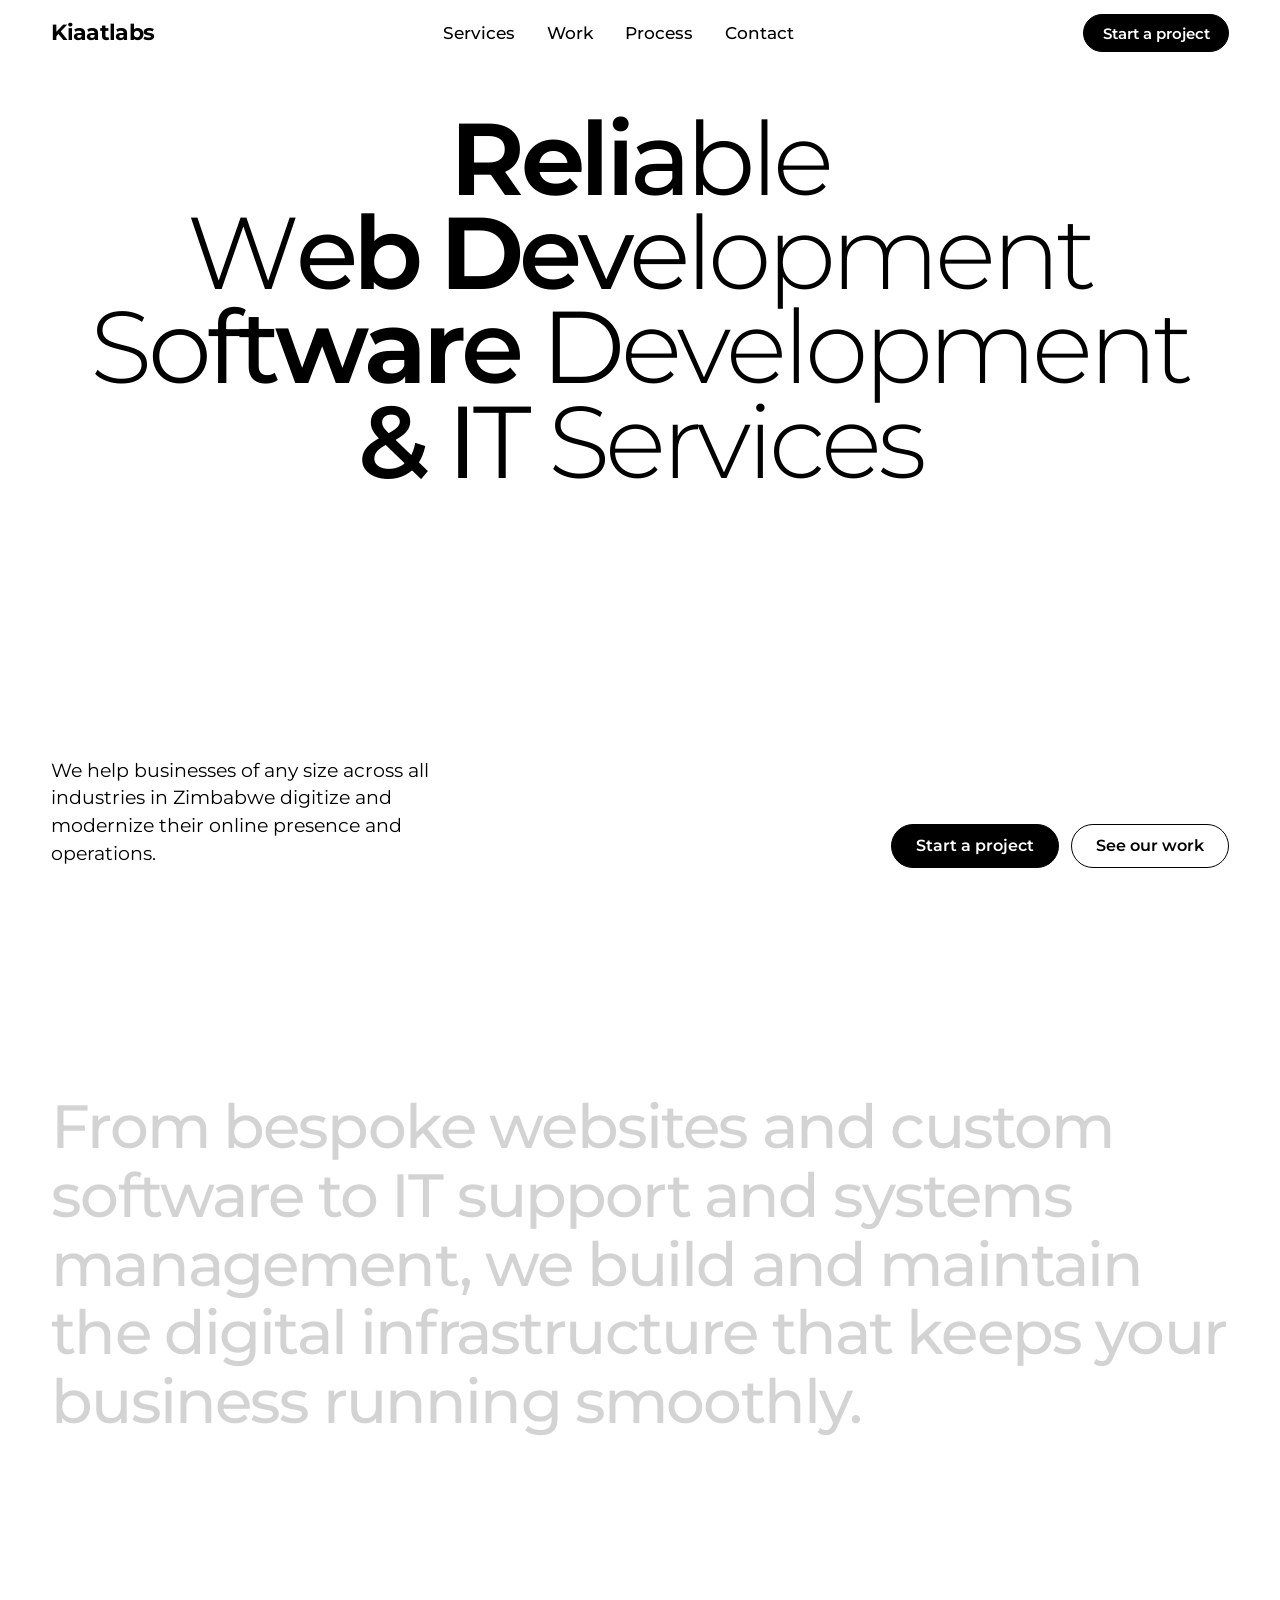
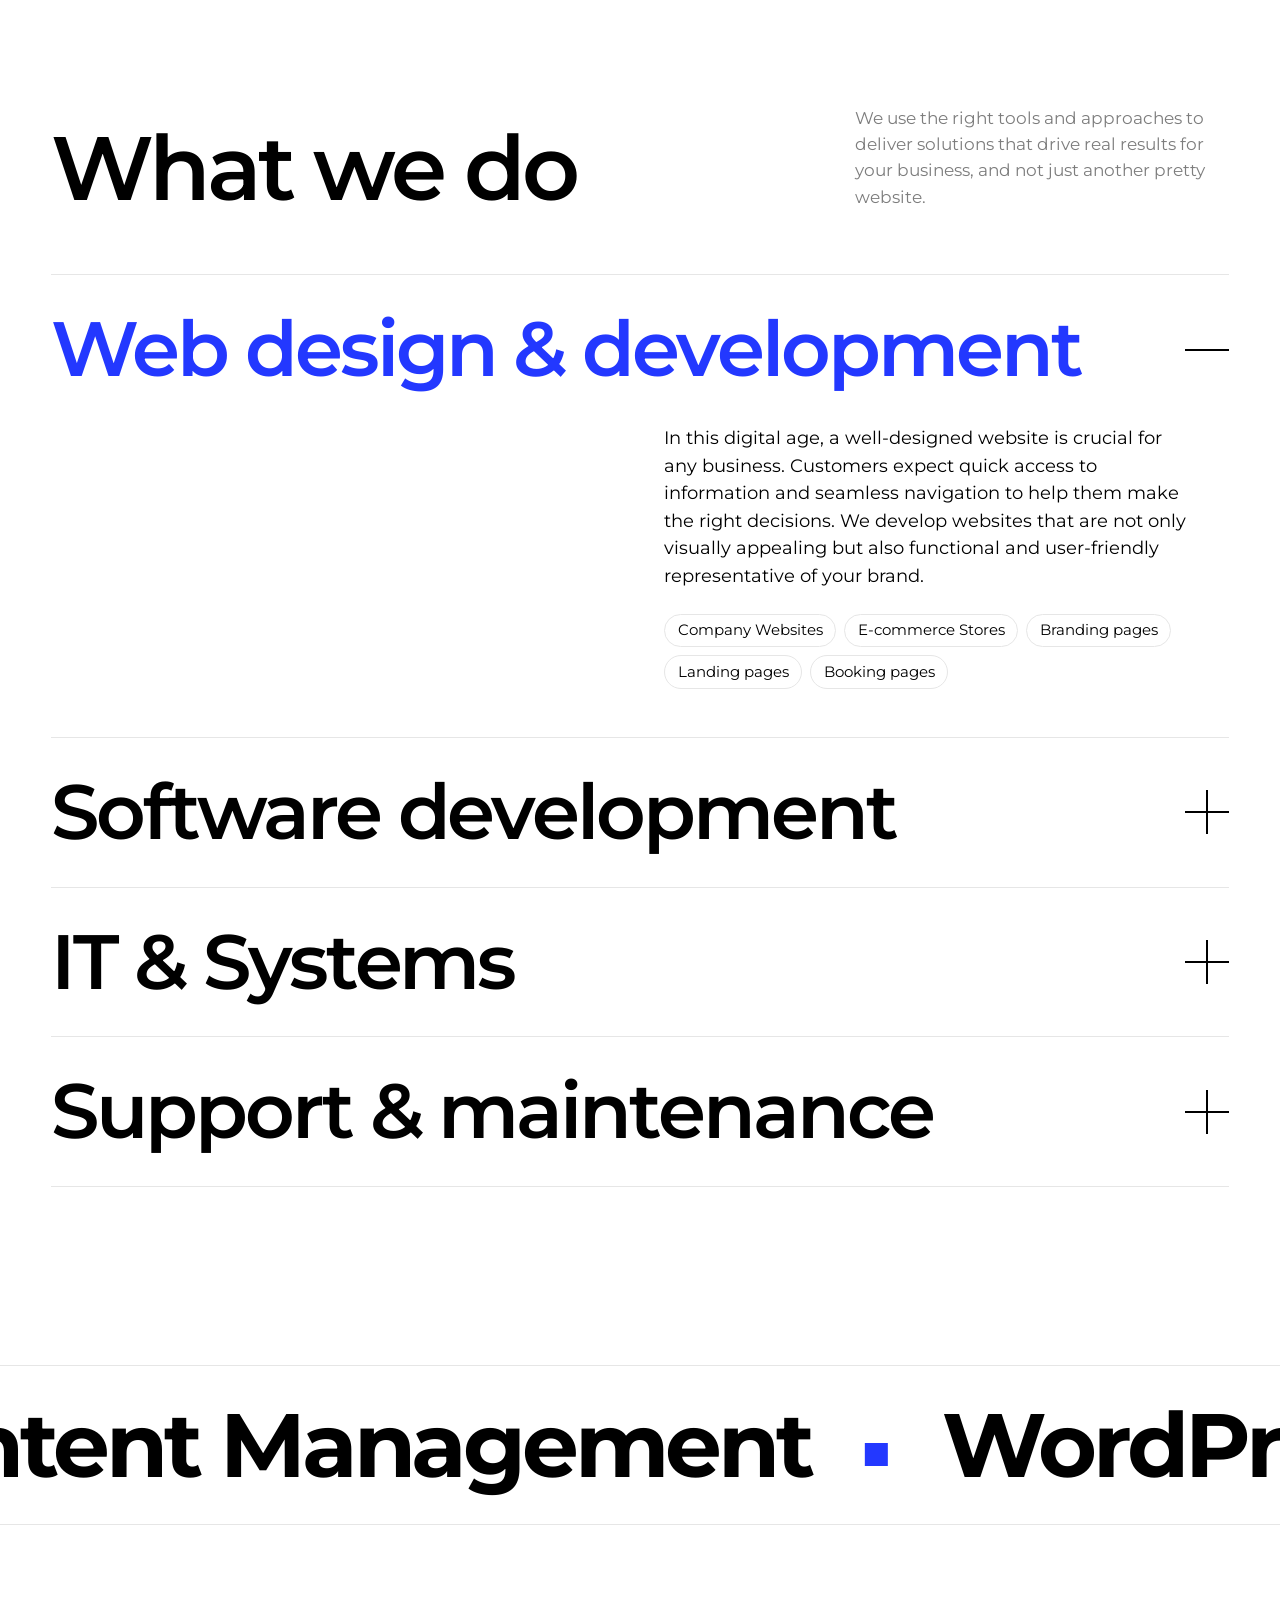
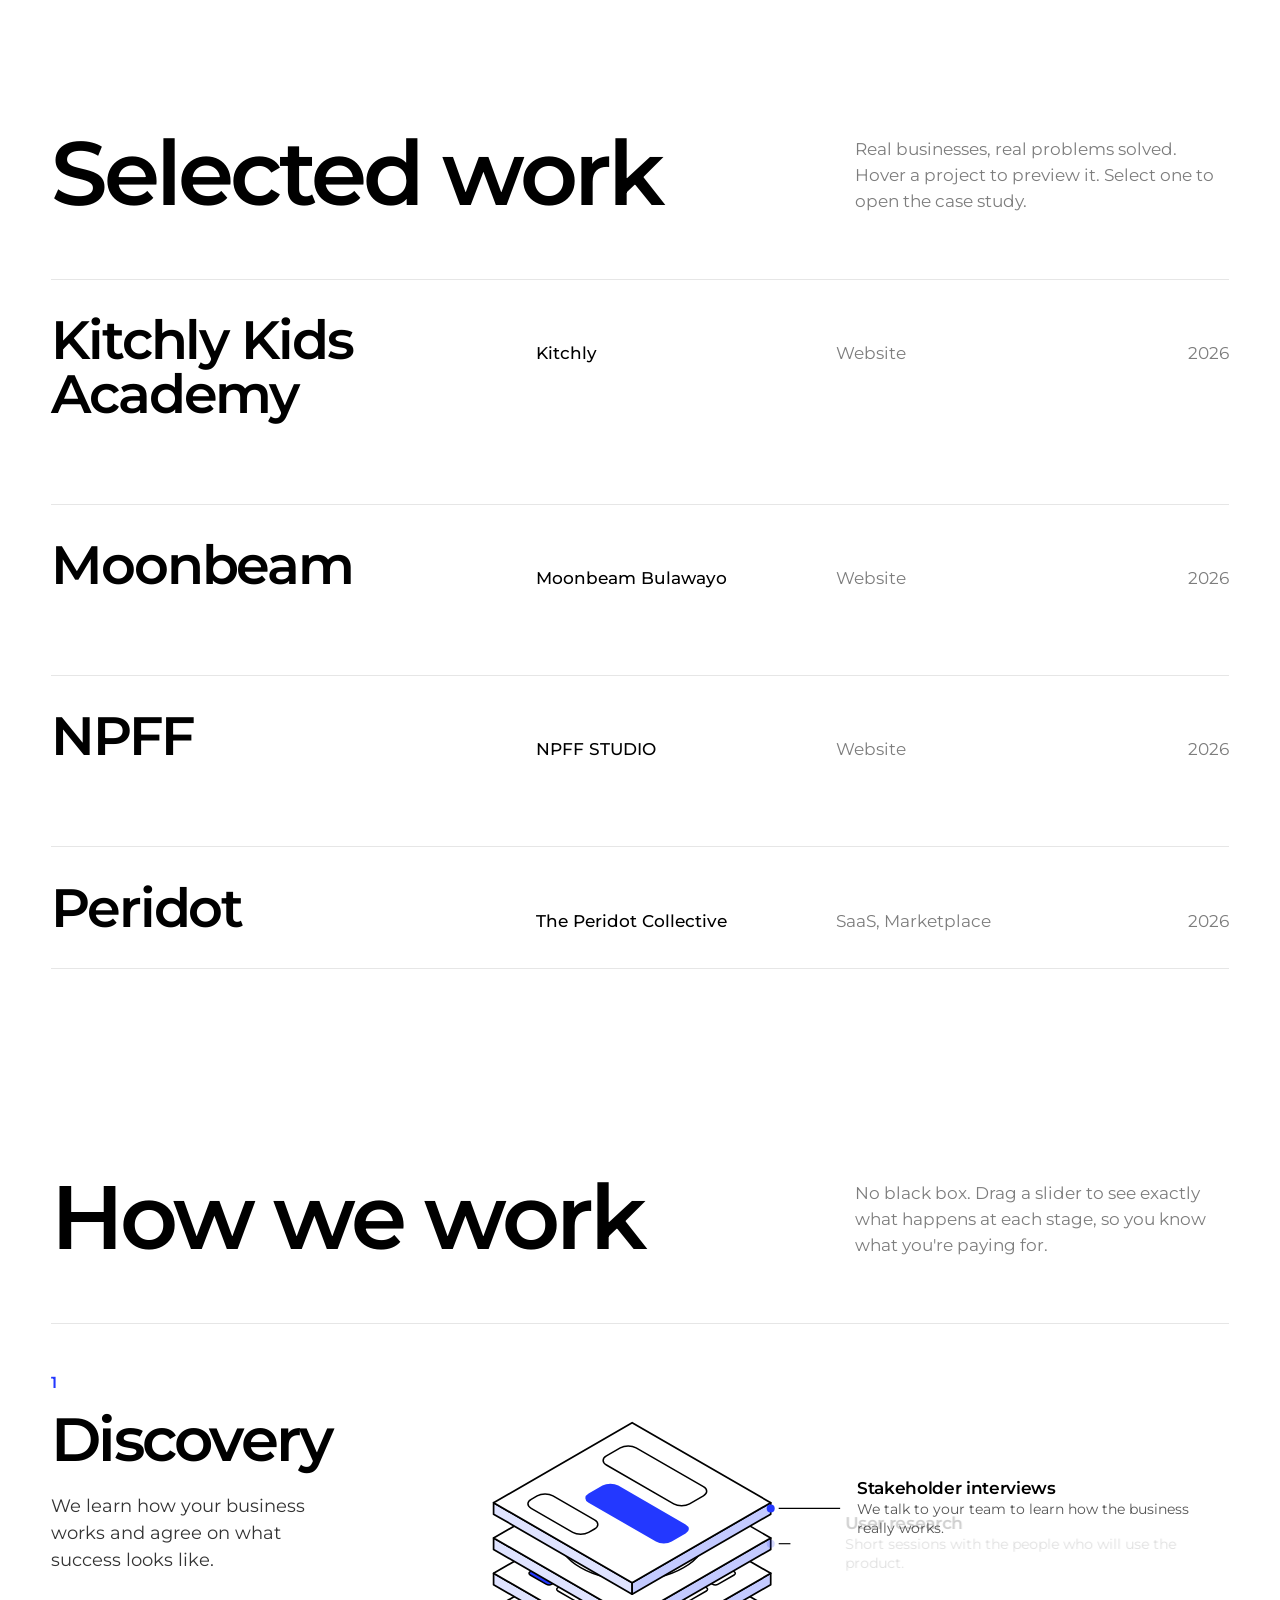
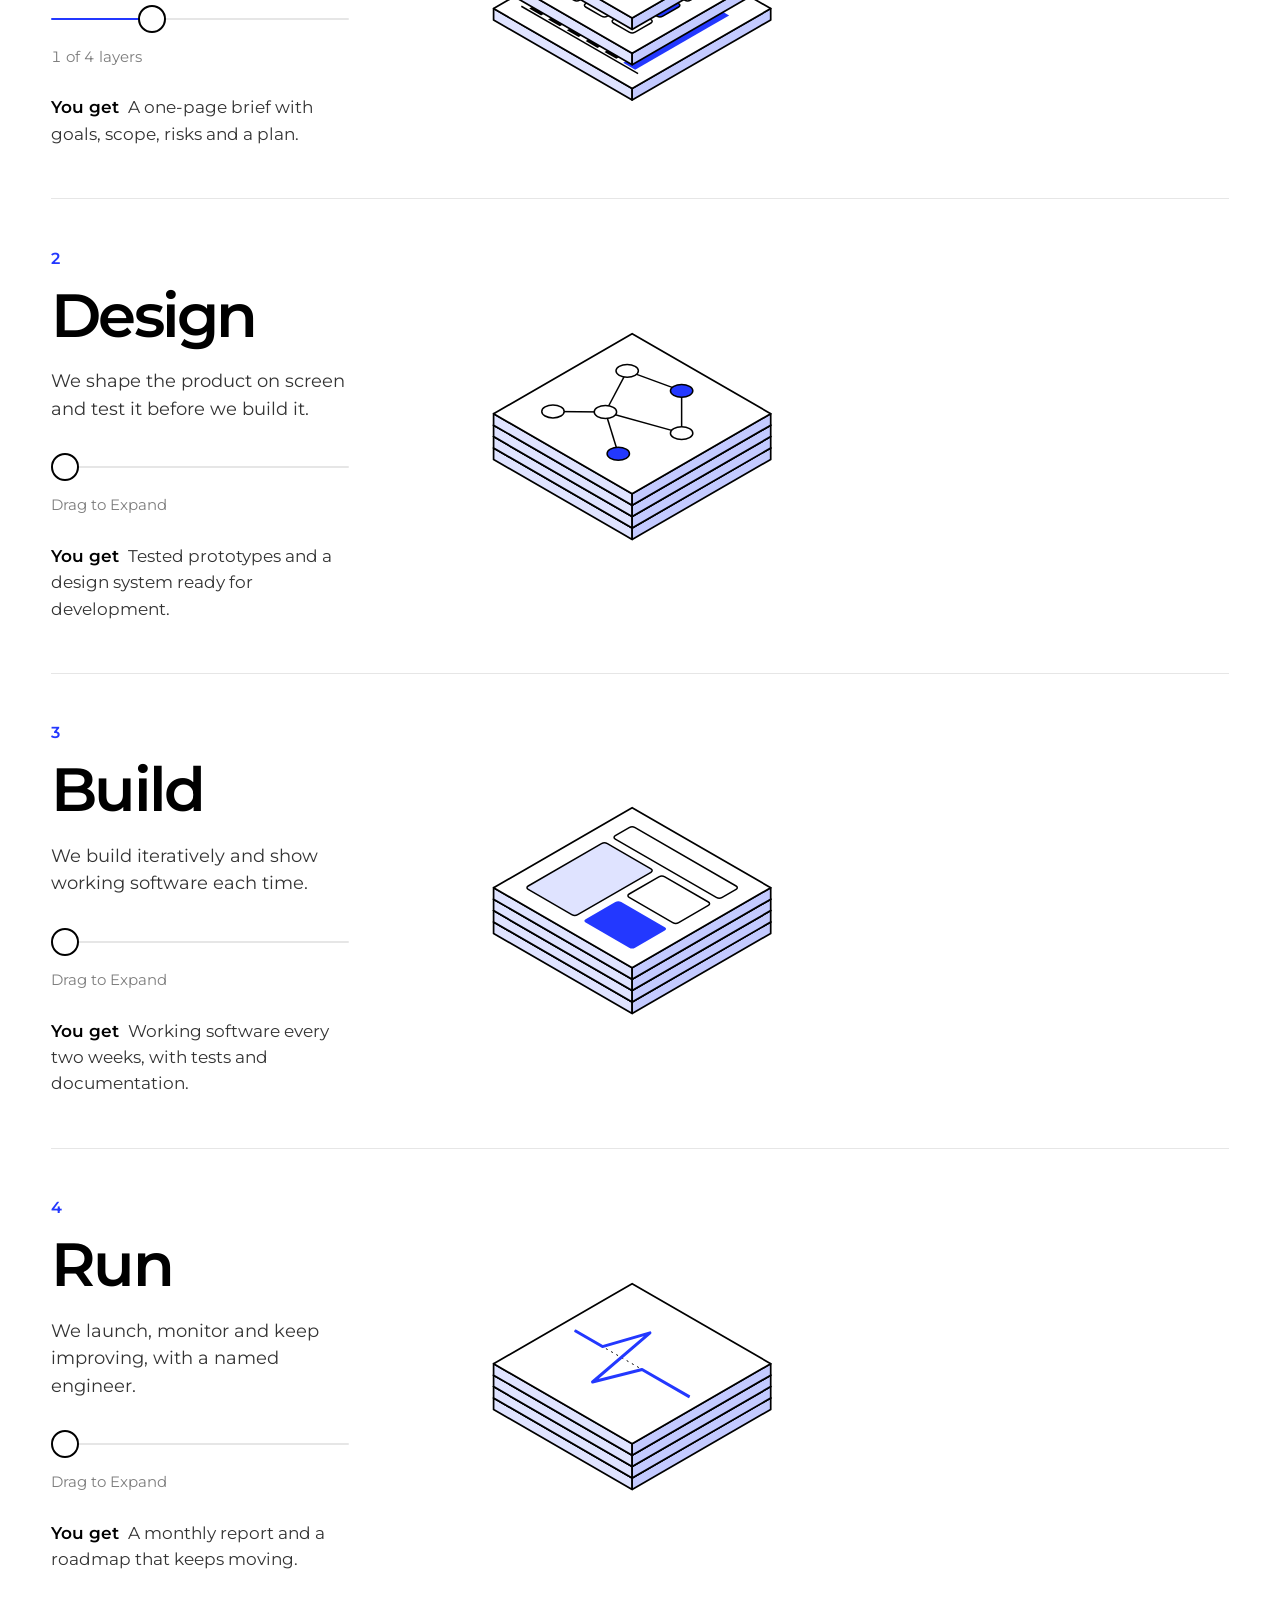
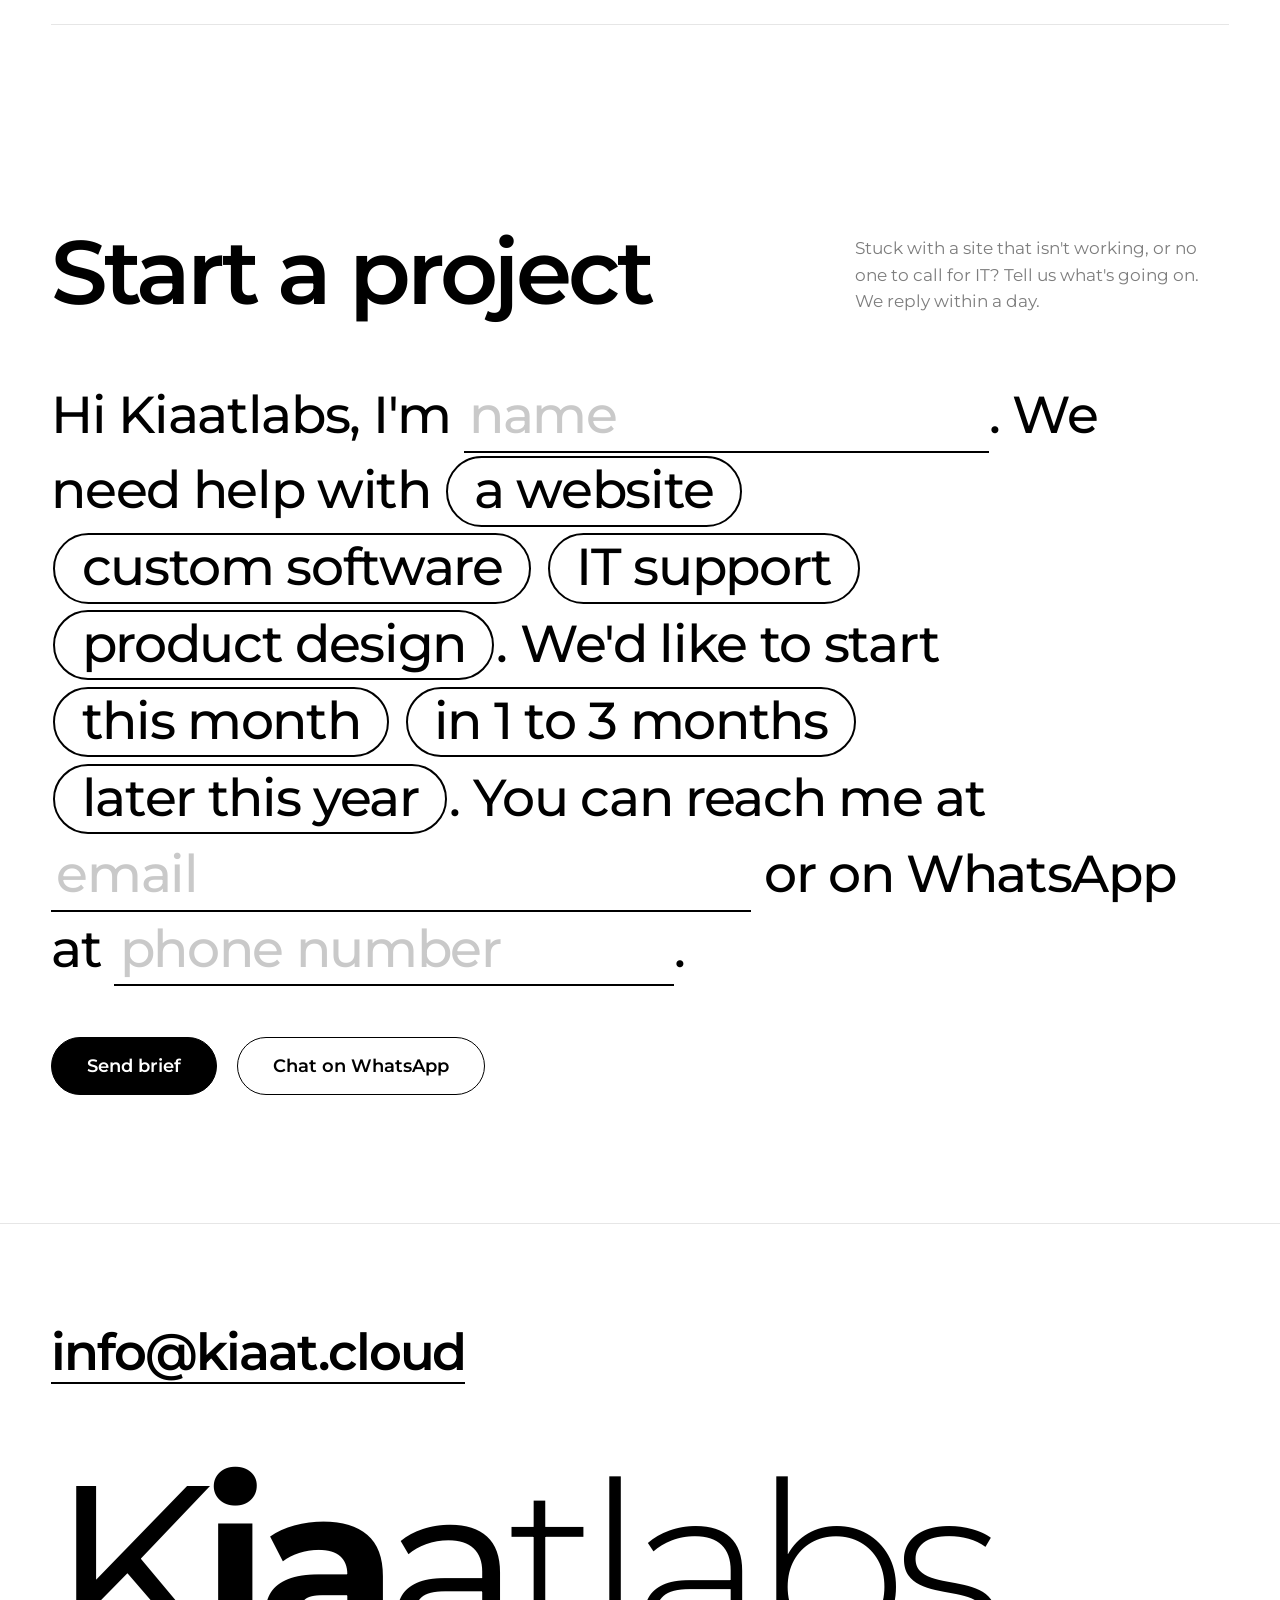
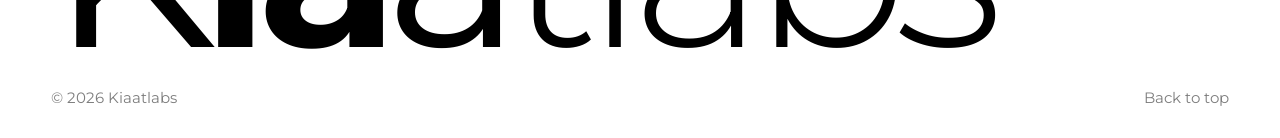
<file: index.html>
<!doctype html>
<html lang="en">
<head>
<meta charset="utf-8">
<meta name="viewport" content="width=device-width, initial-scale=1, viewport-fit=cover">
<title>Kiaatlabs – Web, software and IT development</title>
<meta name="description" content="Website not bringing in enquiries? No one to call when your systems or internet go down? Kiaatlabs builds and maintains the websites, software and IT behind small businesses, so that stops being your problem.">
<link rel="preconnect" href="https://fonts.googleapis.com">
<link rel="preconnect" href="https://fonts.gstatic.com" crossorigin>
<link href="https://fonts.googleapis.com/css2?family=Montserrat:ital,wght@0,100..900;1,100..900&display=swap" rel="stylesheet">
<link rel="stylesheet" href="styles.css">

<meta name="keywords" content="IT support for small business, IT company near me,IT companies in Zimbabwe, IT companies in Bulawayo, outsourced IT department, website not getting customers, who to call when my internet goes down, small business website and SEO help, network and computer setup for office, IT help for small business owners, business automation services web developers in Zimbabwe, web developers in bulawayo, starlink installation, booking system, booking system setup">

<meta name="author" content="Kiaat Labs">
<meta name="robots" content="index, follow, max-image-preview:large, max-snippet:-1, max-video-preview:-1">
<link rel="canonical" href="https://kiaat.cloud">

<meta property="og:type" content="website">
<meta property="og:url" content="https://kiaat.cloud/">
<meta property="og:title" content="Affordable, Scalable IT Solutions for Small Business">
<meta property="og:description" content="From getting found online to managing your network and systems, Kiaat Labs is the one IT partner that keeps everything running so you don't have to think about it.">
<meta property="og:image" content="https://kiaat.cloud/images/og-social-share-image.jpg">
<meta property="og:image:width" content="1200">
<meta property="og:image:height" content="630">
<meta property="og:site_name" content="Kiaat Labs">

<meta name="twitter:card" content="summary_large_image">
<meta name="twitter:title" content="Affordable, Scalable IT Solutions for Small Business">
<meta name="twitter:description" content="Digital growth, business systems, managed IT, networking and hosting — one accountable IT partner for small business.">
<meta name="twitter:image" content="https://kiaat.cloud/images/og-social-share-image.jpg">

  <link rel="icon" type="image/x-icon" href="/favicon.ico">
<link rel="apple-touch-icon" sizes="180x180" href="/images/apple-touch-icon.png">
<link rel="icon" type="image/png" sizes="32x32" href="/images/favicon-32x32.png">
<link rel="icon" type="image/png" sizes="16x16" href="/images/favicon-16x16.png">
</head>
<body>

<header class="nav" id="nav">
  <a class="logo" href="#top" aria-label="Kiaatlabs, back to top">
    <span>Kiaatlabs</span>
  </a>
  <nav class="nav-links" aria-label="Main">
    <a href="#services">Services</a>
    <a href="#work">Work</a>
    <a href="#process">Process</a>
    <a href="#contact">Contact</a>
  </nav>
  <div class="nav-right">
    <a class="btn sm magnetic" href="#contact">Start a project</a>
    <button class="menu-btn" id="menuBtn" aria-expanded="false" aria-controls="menu">Menu</button>
  </div>
</header>

<div class="menu" id="menu" aria-label="Menu">
  <nav aria-label="Mobile">
    <a class="big" href="#services">Services</a>
    <a class="big" href="#work">Work</a>
    <a class="big" href="#process">Process</a>
    <a class="big" href="#contact">Start a project</a>
  </nav>
  <small>info@kiaat.cloud</small>
</div>

<main id="top">

  <section class="hero">
    <h1 aria-label="Your website and IT, minus the headaches.">
      <span class="line" data-split aria-hidden="true">Reliable</span>
      <span class="line" data-split aria-hidden="true">Web Development</span>
      <span class="line" data-split aria-hidden="true">Software Development</span>
      <span class="line" data-split aria-hidden="true">& IT Services</span>
    </h1>

    <div class="hero-foot">
      <p>We help businesses of any size across all industries in Zimbabwe digitize and modernize their online presence and operations.
        
      </p>
      <div class="hero-cta">
        <a class="btn magnetic" href="#contact">Start a project</a>
        <a class="btn ghost magnetic" href="#work">See our work</a>
      </div>
    </div>
  </section>

  <section class="statement" aria-label="About">
    <p>From bespoke websites and custom software to IT support and systems management, we build and maintain the digital infrastructure that keeps your business running smoothly.</p>
  </section>

  <section class="section" id="services" style="padding-top:0">
    <div class="sec-head">
      <h2>What we do</h2>
      <p>We use the right tools and approaches to deliver solutions that drive real results for your business, and not just another pretty website.</p>
    </div>
    <div class="svc-list">
      <div class="svc open">
        <button class="svc-btn" aria-expanded="true" aria-controls="p1" id="b1"><span class="t">Web design &amp; development</span><span class="pm" aria-hidden="true"></span></button>
        <div class="panel" id="p1" role="region" aria-labelledby="b1"><div><div class="panel-in">
          <p>In this digital age, a well-designed website is crucial for any business. Customers expect quick access to information and seamless navigation to help them make the right decisions. We develop websites that are not only visually appealing but also functional and user-friendly representative of your brand.</p>
          <ul class="tags">
            <li>Company Websites</li>
            <li>E-commerce Stores</li>
            <li>Branding pages</li>
            <li>Landing pages</li>
            <li>Booking pages</li>

          </ul>
        </div>
      </div>
    </div>
      </div>

      <div class="svc">
        <button class="svc-btn" aria-expanded="false" aria-controls="p2" id="b2"><span class="t">Software development</span><span class="pm" aria-hidden="true"></span></button>
        <div class="panel" id="p2" role="region" aria-labelledby="b2"><div><div class="panel-in">
          <p>We engineer custom software solutions that are tailored to your specific needs and challenges. From in house systems, to customer portals and everything in between.</p>
          <ul class="tags">
            <li>Customer Web Apps</li>
             <li>Internal Business Tools</li>
            <li>Dashboard</li>
            <li>Customer Portals</li>
            <li>Booking Sytems</li>
            <li>Payment Gateway Integrations</li>
             <li>ERPS</li>
          </ul>
        </div>
      </div>
    </div>
      </div>


      <div class="svc">
        <button class="svc-btn" aria-expanded="false" aria-controls="p3" id="b3"><span class="t">IT & Systems</span><span class="pm" aria-hidden="true"></span></button>
        <div class="panel" id="p3" role="region" aria-labelledby="b3"><div><div class="panel-in">
          <p>No in-house IT person? We've got you covered. We troubleshoot, diagnose and fix all your technical issues, ensuring your systems are running smoothly.</p>
          <ul class="tags">
  <li>Cloud Setup</li>
  <li>Business Email</li>
  <li>Data Backups</li>
  <li>System Migrations</li>
  <li>IT Support</li>
</ul>
        </div></div></div>
      </div>

      <!-- <div class="svc">
        <button class="svc-btn" aria-expanded="false" aria-controls="p4" id="b4"><span class="t">Product &amp; UX design</span><span class="pm" aria-hidden="true"></span></button>
        <div class="panel" id="p4" role="region" aria-labelledby="b4"><div><div class="panel-in">
          <p>Research, prototyping and design systems, so that what we build is clear to the people who use it.</p>
          <ul class="tags"><li>User research</li><li>Prototyping</li><li>Design systems</li><li>Accessibility audits</li></ul>
        </div></div></div>
      </div> -->

      <div class="svc">
        <button class="svc-btn" aria-expanded="false" aria-controls="p5" id="b5"><span class="t">Support &amp; maintenance</span><span class="pm" aria-hidden="true"></span></button>
        <div class="panel" id="p5" role="region" aria-labelledby="b5"><div><div class="panel-in">
          <p>Most companies fix and forget, we don't. We provide ongoing support and maintenance to ensure your systems are always running at their best.</p>
          <ul class="tags">
  <li>Website Care</li>
  <li>Software Updates</li>
  <li>Security Monitoring</li>
  <li>Backups & Recovery</li>
  <li>Bug Fixes</li>
  <li>Ongoing Support</li>
</ul>
        </div></div></div>
      </div>

    </div>
  </section>

  <section class="marquee" aria-label="Technologies we work with">
    <div class="track">
      <div class="group">
        <span>Content Management</span>
        <span>WordPress</span>
        <span>E-Commerce</span>
        <span>ERPs</span>
        <span>Management Systems</span>

      </div>
    </div>
  </section>

  <section class="section" id="work">
    <div class="sec-head">
      <h2>Selected work</h2>
      <p>Real businesses, real problems solved. <span class="only-fine">Hover a project to preview it. </span>Select one to open the case study.</p>
    </div>
    <ul class="work-list" id="workList">

      <li>
        <a class="row" href="#work" aria-haspopup="dialog" data-need="creative website">
        <span class="r-title">Kitchly Kids Academy</span>
        <span class="r-client">Kitchly</span>
        <span class="r-type">Website</span>
        <span class="r-year">2026</span>
        <span class="thumb"></span>
        <span class="cta">Click here to view project</span>
      </a>
    </li>

      <li>
        <a class="row" href="#work" aria-haspopup="dialog" data-need="creative website">
        <span class="r-title">Moonbeam</span>
        <span class="r-client">Moonbeam Bulawayo</span>
        <span class="r-type">Website</span>
        <span class="r-year">2026</span>
        <span class="thumb"></span>
        <span class="cta">Click here to view project</span>
      </a>
    </li>


      <li>
        <a class="row" href="#work" aria-haspopup="dialog" data-need="creative website">
        <span class="r-title">NPFF</span>
        <span class="r-client">NPFF STUDIO</span>
        <span class="r-type">Website</span>
        <span class="r-year">2026</span>
        <span class="thumb"></span>
        <span class="cta">Click here to view project</span>
      </a>
    </li>

      <li>
        <a class="row" href="#work" aria-haspopup="dialog" data-need="IT support">
        <span class="r-title">Peridot</span>
        <span class="r-client">The Peridot Collective</span>
        <span class="r-type">SaaS, Marketplace</span>
        <span class="r-year">2026</span>
        <span class="thumb"></span>
        <span class="cta">Click here to view project</span>
      </a>
    </li>


    </ul>
  </section>

  <section class="section" id="process" style="padding-top:0">
    <div class="sec-head">
      <h2>How we work</h2>
      <p>No black box. Drag a slider to see exactly what happens at each stage, so you know what you're paying for.</p>
    </div>
    <div id="decomps"></div>
  </section>

  <section class="section" id="contact" style="padding-top:0">
    <div class="sec-head">
      <h2>Start a project</h2>
      <p>Stuck with a site that isn't working, or no one to call for IT? Tell us what's going on. We reply within a day.</p>
    </div>
    <form class="sentence" id="brief" novalidate>
      Hi Kiaatlabs, I'm <input class="fill" id="name" type="text" placeholder="name" autocomplete="name" aria-label="Your name">.
      We need help with
      <button type="button" class="chip" data-need="a website" aria-pressed="false">a website</button>
      <button type="button" class="chip" data-need="custom software" aria-pressed="false">custom software</button>
      <button type="button" class="chip" data-need="IT support" aria-pressed="false">IT support</button>
      <button type="button" class="chip" data-need="product design" aria-pressed="false">product design</button>.
      We'd like to start
      <button type="button" class="chip" data-when="this month" aria-pressed="false">this month</button>
      <button type="button" class="chip" data-when="in 1 to 3 months" aria-pressed="false">in 1 to 3 months</button>
      <button type="button" class="chip" data-when="later this year" aria-pressed="false">later this year</button>.
      You can reach me at <input class="fill email" id="email" type="email" placeholder="email" autocomplete="email" aria-label="Your email">
      or on WhatsApp at <input class="fill phone" id="phone" type="tel" placeholder="phone number" autocomplete="tel" aria-label="Your WhatsApp or phone number">.
      <div class="send">
        <button class="btn magnetic" type="submit">Send brief</button>
        <a class="btn ghost magnetic" href="https://wa.me/263718359679" target="_blank" rel="noopener">Chat on WhatsApp</a>
        <p class="status" id="status" role="status" aria-live="polite"></p>
      </div>
      <input type="checkbox" id="botcheck" tabindex="-1" autocomplete="off" style="display:none" aria-hidden="true">
    </form>
  </section>
</main>

<footer class="foot">
  <div class="foot-top">
    <a class="foot-mail" href="mailto:info@kiaat.cloud">info@kiaat.cloud</a>
    <!-- <div class="foot-links">
      <a href="#">LinkedIn</a>
      <a href="#">GitHub</a>
      <a href="#">Instagram</a>
    </div> -->
  </div>
  <div class="wordmark" id="wordmark" data-split aria-label="Kiaatlabs">Kiaatlabs</div>
  <div class="foot-base">
    <span>© 2026 Kiaatlabs</span>
    <button type="button" id="toTop">Back to top</button>
  </div>
</footer>

<div class="case" id="case" role="dialog" aria-modal="true" aria-labelledby="caseTitle" aria-hidden="true">
  <div class="case-bar">
    <span class="case-count" id="caseCount"></span>
    <button type="button" class="btn ghost sm" id="caseClose">Close</button>
  </div>
  <div class="case-body" id="caseBody"></div>
</div>

<div class="peek" id="peek" aria-hidden="true"></div>
<div class="ring" id="ring" aria-hidden="true"></div>

<script src="./app.js"></script>
</body>
</html>
</file>
<file: styles.css>
:root {
  color-scheme: light;
  --bg: #fff;
  --ink: #000;
  --mute: #7d7d7d;
  --line: #e6e6e6;
  --soft: #f3f4f8;
  --accent: #2338ff;
  --display: "Montserrat", sans-serif;
  --body: "Montserrat", sans-serif;
  --pad: clamp(20px, 4vw, 56px);
  --ease: cubic-bezier(0.2, 0.8, 0.2, 1);
  box-sizing: border-box;
  padding-top: env(safe-area-inset-top, 0px);
  padding-bottom: env(safe-area-inset-bottom, 0px);
}
html {
  scroll-behavior: smooth;
  scroll-padding-top: calc(env(safe-area-inset-top, 0px) + 72px);
  -webkit-text-size-adjust: 100%;
}
*,
*::before,
*::after {
  box-sizing: inherit;
}
body {
  margin: 0;
  background: var(--bg);
  color: var(--ink);
  font: 400 1.0625rem/1.55 var(--body);
  -webkit-font-smoothing: antialiased;
  overflow-x: hidden;
}
body.lock {
  overflow: hidden;
}
a {
  color: inherit;
  text-decoration: none;
}
button {
  font: inherit;
  color: inherit;
}
h1,
h2,
h3,
p,
ul {
  margin: 0;
}
ul {
  padding: 0;
  list-style: none;
}
:focus-visible {
  outline: 2px solid var(--accent);
  outline-offset: 3px;
}

/* ---------- Nav ---------- */
.nav {
  position: fixed;
  top: 0;
  left: 0;
  right: 0;
  z-index: 50;
  display: flex;
  align-items: center;
  justify-content: space-between;
  gap: 24px;
  padding: calc(env(safe-area-inset-top, 0px) + 14px) var(--pad) 14px;
  transition: background 0.3s, box-shadow 0.3s;
}
.nav.scrolled {
  background: rgba(255, 255, 255, 0.88);
  -webkit-backdrop-filter: blur(10px);
  backdrop-filter: blur(10px);
  box-shadow: 0 1px 0 var(--line);
}
.logo {
  display: flex;
  align-items: center;
  gap: 10px;
  font: 700 1.35rem/1 var(--display);
  letter-spacing: -0.03em;
}
.mark {
  width: 26px;
  height: 26px;
  overflow: visible;
}
.mark rect {
  fill: var(--ink);
  transform-box: fill-box;
  transform-origin: center;
  transition: transform 0.5s var(--ease);
}
.mark rect:nth-child(4) {
  fill: var(--accent);
}
.logo:hover .mark rect:nth-child(odd) {
  transform: rotate(90deg);
}
.logo:hover .mark rect:nth-child(even) {
  transform: rotate(-90deg) scale(0.8);
}
.nav-links {
  display: flex;
  gap: 32px;
  font-weight: 500;
}
.nav-links a {
  position: relative;
  padding: 4px 0;
}
.nav-links a::after {
  content: "";
  position: absolute;
  left: 0;
  right: 0;
  bottom: 0;
  height: 2px;
  background: var(--accent);
  transform: scaleX(0);
  transform-origin: right;
  transition: transform 0.35s var(--ease);
}
.nav-links a:hover::after {
  transform: scaleX(1);
  transform-origin: left;
}
.nav-right {
  display: flex;
  align-items: center;
  gap: 12px;
}
.menu-btn {
  display: none;
  background: none;
  border: 0;
  padding: 8px 0;
  font-weight: 600;
  cursor: pointer;
}

/* ---------- Buttons ---------- */
.btn {
  display: inline-flex;
  align-items: center;
  justify-content: center;
  border: 1.5px solid var(--ink);
  background: var(--ink);
  color: #fff;
  border-radius: 999px;
  padding: 0.8em 1.5em;
  font: 600 1rem/1 var(--body);
  cursor: pointer;
  transition: transform 0.25s var(--ease), background-color 0.2s, color 0.2s,
    border-color 0.2s;
}
.btn:hover {
  background: var(--accent);
  border-color: var(--accent);
}
.btn.ghost {
  background: transparent;
  color: var(--ink);
}
.btn.ghost:hover {
  background: var(--ink);
  border-color: var(--ink);
  color: #fff;
}
.btn.sm {
  padding: 0.7em 1.2em;
  font-size: 0.95rem;
}

/* ---------- Menu overlay (mobile) ---------- */
.menu {
  position: fixed;
  inset: 0;
  z-index: 40;
  background: #fff;
  display: flex;
  flex-direction: column;
  justify-content: space-between;
  padding: calc(env(safe-area-inset-top, 0px) + 96px) var(--pad)
    calc(env(safe-area-inset-bottom, 0px) + 28px);
  clip-path: inset(0 0 100% 0);
  visibility: hidden;
  transition: clip-path 0.55s var(--ease), visibility 0s 0.55s;
}
.menu.open {
  clip-path: inset(0);
  visibility: visible;
  transition: clip-path 0.55s var(--ease), visibility 0s;
}
.menu a.big {
  display: block;
  font: 600 clamp(2.4rem, 12vw, 4rem) / 1 var(--display);
  letter-spacing: -0.04em;
  padding: 0.28em 0;
  border-bottom: 1px solid var(--line);
}
.menu small {
  color: var(--mute);
  font-size: 1rem;
}

/* ---------- Hero ---------- */
.hero {
  min-height: 100svh;
  display: flex;
  flex-direction: column;
  justify-content: space-between;
  padding: 112px var(--pad) 32px;
  
}

.hero h1 {
  text-align: center;
  /* border: 1px solid red; */
  /* clamp(minimum size, fluid size, maximum size) */
  font: 300 clamp(1.5rem, 8vw, min(13.2vw, 17vh)) / 0.92 var(--display);
  letter-spacing: -0.045em;


}

.line {
  display: block;
  white-space: nowrap;
}
.ch {
  display: inline-block;
  font-weight: 300;
}
.hero-foot {
  margin-top: 32px;
  display: flex;
  justify-content: space-between;
  align-items: flex-end;
  gap: 28px;
  flex-wrap: wrap;
  padding-top: 32px;
}
.hero-foot p {
  max-width: 32ch;
  font-size: clamp(1.05rem, 1.5vw, 1.3rem);
  line-height: 1.45;
}
.hero-cta {
  display: flex;
  gap: 12px;
  flex-wrap: wrap;
}

/* ---------- Statement ---------- */
.statement {
  padding: clamp(90px, 15vw, 220px) var(--pad);
}
.statement p {
  font: 500 clamp(1.9rem, 4.8vw, 4.6rem) / 1.12 var(--display);
  letter-spacing: -0.03em;
  max-width: 22em;
}
.statement .w {
  color: #d3d3d3;
  transition: color 0.25s;
}
.statement .w.on {
  color: var(--ink);
}

/* ---------- Sections ---------- */
.section {
  padding: clamp(70px, 10vw, 150px) var(--pad);
  margin-top: clamp(40px, 6vw, 90px);
}
.sec-head {
  display: flex;
  justify-content: space-between;
  align-items: flex-end;
  gap: 24px 48px;
  flex-wrap: wrap;
  margin-bottom: clamp(32px, 5vw, 72px);
}
.sec-head h2 {
  font: 600 clamp(2.4rem, 7vw, 6rem) / 0.95 var(--display);
  letter-spacing: -0.045em;
}
.sec-head p {
  max-width: 34ch;
  color: var(--mute);
}

/* ---------- Services ---------- */
.svc {
  border-top: 1px solid var(--line);
}
.svc:last-child {
  border-bottom: 1px solid var(--line);
}
.svc-btn {
  appearance: none;
  background: none;
  border: 0;
  width: 100%;
  text-align: left;
  display: flex;
  align-items: center;
  justify-content: space-between;
  gap: 24px;
  padding: clamp(20px, 3vw, 36px) 0;
  cursor: pointer;
  font: 600 clamp(1.9rem, 6vw, 5.2rem) / 1 var(--display);
  letter-spacing: -0.04em;
}
.svc-btn .t {
  transition: transform 0.45s var(--ease), color 0.3s;
}
.svc.open .t {
  color: var(--accent);
}
.pm {
  position: relative;
  flex: none;
  width: clamp(24px, 3.6vw, 44px);
  height: clamp(24px, 3.6vw, 44px);
}
.pm::before,
.pm::after {
  content: "";
  position: absolute;
  left: 0;
  right: 0;
  top: 50%;
  height: 2px;
  margin-top: -1px;
  background: currentColor;
  transition: transform 0.45s var(--ease);
}
.pm::after {
  transform: rotate(90deg);
}
.svc.open .pm::after {
  transform: rotate(0);
}
.panel {
  display: grid;
  grid-template-rows: 0fr;
  transition: grid-template-rows 0.55s var(--ease);
}
.svc.open .panel {
  grid-template-rows: 1fr;
}
.panel > div {
  overflow: hidden;
  min-height: 0;
}
.panel-in {
  display: grid;
  grid-template-columns: 1fr 1fr;
  gap: 24px 48px;
  padding: 0 0 clamp(24px, 4vw, 48px);
}
.panel-in p {
  grid-column: 2;
  max-width: 44ch;
  font-size: 1.15rem;
  line-height: 1.5;
}
.tags {
  grid-column: 2;
  display: flex;
  flex-wrap: wrap;
  gap: 8px;
}
.tags li {
  border: 1px solid var(--line);
  border-radius: 999px;
  padding: 0.3em 0.85em;
  font-size: 0.92rem;
  background: #fff;
}

/* ---------- Marquee ---------- */
.marquee {
  overflow: hidden;
  border-block: 1px solid var(--line);
  padding: clamp(18px, 3vw, 34px) 0;
  white-space: nowrap;
  user-select: none;
  margin: 50px 0;
}
.track {
  display: inline-flex;
  will-change: transform;
}
.group {
  display: inline-flex;
  align-items: center;
}
.group span {
  font: 700 clamp(2.4rem, 7vw, 6rem) / 1 var(--display);
  letter-spacing: -0.045em;
  transition: color 0.2s;
}
.group span:hover {
  color: var(--accent);
}
.group span::after {
  content: "";
  display: inline-block;
  width: 0.26em;
  height: 0.26em;
  background: var(--accent);
  margin: 0 0.6em;
  vertical-align: 0.12em;
}

/* ---------- Work ---------- */
.row {
  display: grid;
  grid-template-columns: 5fr 3fr 3fr 1fr;
  gap: 16px 24px;
  align-items: baseline;
  padding: clamp(20px, 2.6vw, 34px) 0;
  border-top: 1px solid var(--line);
  transition: opacity 0.3s;
}
.work-list li{
  margin-top: 50px;
}
.work-list li:last-child .row {
  border-bottom: 1px solid var(--line);
}
.r-title {
  font: 600 clamp(1.8rem, 4.2vw, 3.8rem) / 1 var(--display);
  letter-spacing: -0.04em;
}
.r-client {
  font-weight: 500;
}
.r-type {
  color: var(--mute);
}
.r-year {
  text-align: right;
  color: var(--mute);
}
.thumb {
  display: none;
}
.cta {
  display: none;
}
@media (hover: hover) {
  .work-list:hover .row {
    opacity: 0.22;
  }
  .work-list .row:hover {
    opacity: 1;
  }
  .work-list .row:hover .r-title {
    color: var(--accent);
  }
}
.peek {
  position: fixed;
  left: 0;
  top: 0;
  width: min(26vw, 300px);
  aspect-ratio: 300/380;
  pointer-events: none;
  z-index: 30;
  opacity: 0;
  transition: opacity 0.25s;
  border-radius: 6px;
  overflow: hidden;
  box-shadow: 0 30px 60px -24px rgba(0, 0, 0, 0.4);
  will-change: transform;
}
.peek.show {
  opacity: 1;
}
.peek .art {
  position: absolute;
  inset: 0;
  opacity: 0;
  transition: opacity 0.25s;
}
.peek .art.on {
  opacity: 1;
}
.peek svg,
.thumb svg {
  display: block;
  width: 100%;
  height: 100%;
}

/* ---------- Decomposition ---------- */
.decomp {
  display: grid;
  grid-template-columns: minmax(260px, 0.36fr) 1fr;
  gap: clamp(24px, 4vw, 72px);
  align-items: center;
  padding: clamp(28px, 4vw, 60px) 0;
  border-top: 1px solid var(--line);
}
#decomps .decomp:last-child {
  border-bottom: 1px solid var(--line);
}
.d-num {
  display: block;
  font: 600 1rem/1 var(--display);
  color: var(--accent);
  margin-bottom: 18px;
}
.d-info h3 {
  font: 600 clamp(2.2rem, 4.8vw, 4.2rem) / 1 var(--display);
  letter-spacing: -0.045em;
  margin-bottom: 0.35em;
}
.d-sum {
  max-width: 30ch;
  color: #333;
  font-size: 1.1rem;
}
.d-ctl {
  margin-top: 30px;
  max-width: 340px;
}
.readout {
  display: block;
  margin-top: 4px;
  color: var(--mute);
  font-size: 0.95rem;
  font-variant-numeric: tabular-nums;
}
.d-out {
  margin-top: 26px;
  max-width: 34ch;
  color: #333;
}
.d-out strong {
  color: var(--ink);
  font-weight: 600;
  margin-right: 0.3em;
}

.slider {
  -webkit-appearance: none;
  appearance: none;
  width: 100%;
  height: 30px;
  margin: 0;
  background: transparent;
  cursor: pointer;
  --p: 0%;
}
.slider::-webkit-slider-runnable-track {
  height: 2px;
  border-radius: 2px;
  background: linear-gradient(
    90deg,
    var(--accent) var(--p),
    var(--line) var(--p)
  );
}
.slider::-webkit-slider-thumb {
  -webkit-appearance: none;
  width: 28px;
  height: 28px;
  margin-top: -13px;
  border-radius: 50%;
  background: #fff;
  border: 2px solid var(--ink);
  transition: transform 0.2s var(--ease), border-color 0.2s;
}
.slider:hover::-webkit-slider-thumb,
.slider:active::-webkit-slider-thumb {
  transform: scale(1.15);
  border-color: var(--accent);
}
.slider::-moz-range-track {
  height: 2px;
  border-radius: 2px;
  background: var(--line);
}
.slider::-moz-range-progress {
  height: 2px;
  border-radius: 2px;
  background: var(--accent);
}
.slider::-moz-range-thumb {
  width: 24px;
  height: 24px;
  border-radius: 50%;
  background: #fff;
  border: 2px solid var(--ink);
}
.slider:focus-visible {
  outline: none;
}
.slider:focus-visible::-webkit-slider-thumb {
  outline: 2px solid var(--accent);
  outline-offset: 3px;
}
.slider:focus-visible::-moz-range-thumb {
  outline: 2px solid var(--accent);
  outline-offset: 3px;
}

.stage {
  position: relative;
  width: 100%;
  max-width: 800px;
  justify-self: center;
  cursor: pointer;
  touch-action: pan-y;
}
.stage svg {
  display: block;
  width: 100%;
  height: 100%;
  overflow: visible;
}
.plate .top {
  fill: #fff;
  stroke: #000;
  stroke-width: 1.5;
  stroke-linejoin: round;
  transition: fill 0.2s;
}
.plate .sl {
  fill: #dfe3ff;
  stroke: #000;
  stroke-width: 1.5;
  stroke-linejoin: round;
}
.plate .sr {
  fill: #c3caff;
  stroke: #000;
  stroke-width: 1.5;
  stroke-linejoin: round;
}
.plate.hl .top {
  fill: #eceeff;
}
.pat * {
  vector-effect: non-scaling-stroke;
}
.axis {
  stroke: #000;
  stroke-width: 1;
  stroke-dasharray: 3 5;
  opacity: 0;
}
.lead {
  stroke: #000;
  stroke-width: 1;
}
.dot {
  fill: var(--accent);
  opacity: 0;
}
.labs {
  position: absolute;
  inset: 0;
  pointer-events: none;
}
.lab {
  position: absolute;
  opacity: 0;
  padding-left: 8px;
  will-change: opacity, transform;
  pointer-events: auto;
}
.lab.hl .ld {
  color: var(--ink);
}
.lab b {
  display: block;
  font: 600 1.05rem/1.2 var(--display);
  letter-spacing: -0.02em;
  transition: color 0.2s;
}
.lab .ld {
  color: #555;
  font-size: 0.88rem;
  line-height: 1.35;
  margin-top: 2px;
}
.lab .ld a {
  color: var(--accent);
  font-weight: 500;
  text-decoration: underline;
  text-underline-offset: 3px;
}
.ach {
  margin: 2px 0 0;
  padding: 0;
  list-style: none;
}
.ach li {
  margin-top: 2px;
}
.ach b {
  color: var(--ink);
  font: 600 1rem/1.2 var(--display);
  letter-spacing: -0.02em;
}
.lab.hl b {
  color: var(--accent);
}

/* ---------- Case study ---------- */
.case {
  position: fixed;
  inset: 0;
  z-index: 90;
  background: #fff;
  overflow-y: auto;
  overscroll-behavior: contain;
  clip-path: inset(100% 0 0 0);
  visibility: hidden;
  transition: clip-path 0.65s var(--ease), visibility 0s 0.65s;
}
.case.open {
  clip-path: inset(0);
  visibility: visible;
  transition: clip-path 0.65s var(--ease), visibility 0s;
}
.case-bar {
  position: sticky;
  top: 0;
  z-index: 5;
  display: flex;
  justify-content: space-between;
  align-items: center;
  gap: 16px;
  padding: calc(env(safe-area-inset-top, 0px) + 14px) var(--pad) 14px;
  background: rgba(255, 255, 255, 0.9);
  -webkit-backdrop-filter: blur(10px);
  backdrop-filter: blur(10px);
  box-shadow: 0 1px 0 var(--line);
}
.case-count {
  color: var(--mute);
  font-variant-numeric: tabular-nums;
}
.case-body {
  padding: clamp(28px, 5vw, 72px) var(--pad)
    calc(env(safe-area-inset-bottom, 0px) + 56px);
}
.case-head h2 {
  font: 600 clamp(3rem, 11vw, 10rem) / 0.9 var(--display);
  letter-spacing: -0.055em;
}
.meta {
  display: grid;
  grid-template-columns: repeat(4, 1fr);
  gap: 20px 28px;
  margin: clamp(28px, 4vw, 56px) 0 0;
}
.meta div {
  border-top: 1px solid var(--line);
  padding-top: 12px;
}
.meta dt {
  color: var(--mute);
  font-size: 0.92rem;
}
.meta dd {
  margin: 2px 0 0;
  font-weight: 500;
}
.case-decomp {
  margin-top: clamp(40px, 6vw, 88px);
}
.case-decomp .decomp {
  border-bottom: 1px solid var(--line);
}
/* Work decomposition: slider sits on top, layers open downward */
.case-decomp .decomp {
  display: flex;
  flex-direction: column;
  align-items: stretch;
  gap: 0;
}
.case-decomp .d-info {
  display: contents;
}
.case-decomp .d-info h3 {
  order: 0;
}
.case-decomp .d-sum {
  order: 1;
  max-width: 46ch;
  margin-bottom: 20px;
}
.case-decomp .d-ctl {
  order: 2;
  position: sticky;
  top: calc(env(safe-area-inset-top, 0px) + 72px);
  bottom: auto;
  z-index: 3;
  width: 100%;
  max-width: 800px;
  align-self: center;
  margin: 0 0 16px;
  padding: 10px 16px 8px;
  background: rgba(255, 255, 255, 0.94);
  -webkit-backdrop-filter: blur(8px);
  backdrop-filter: blur(8px);
  border: 1px solid var(--line);
  border-radius: 14px;
}
.case-decomp .stage {
  order: 3;
  align-self: center;
}
.story {
  margin-top: clamp(48px, 7vw, 110px);
}
.story-block {
  display: grid;
  grid-template-columns: 1fr 2fr;
  gap: 16px 48px;
  padding: 28px 0;
  border-top: 1px solid var(--line);
}
.story-block h3 {
  font: 600 clamp(1.5rem, 2.4vw, 2.2rem) / 1.1 var(--display);
  letter-spacing: -0.03em;
}
.story-block p {
  max-width: 52ch;
  font-size: 1.2rem;
  line-height: 1.55;
}
.results {
  display: grid;
  grid-template-columns: repeat(3, 1fr);
  gap: 28px;
  margin-top: clamp(40px, 6vw, 90px);
}
.results li {
  border-top: 2px solid var(--ink);
  padding-top: 16px;
}
.results b {
  display: block;
  font: 600 clamp(2.6rem, 6vw, 5.4rem) / 1 var(--display);
  letter-spacing: -0.05em;
  color: var(--accent);
}
.results span {
  display: block;
  margin-top: 8px;
  max-width: 22ch;
}
.built {
  margin-top: clamp(36px, 5vw, 64px);
}
.built h3 {
  font: 600 1.1rem/1 var(--display);
  letter-spacing: -0.02em;
  margin-bottom: 14px;
}
.case .tags {
  grid-column: auto;
}
.case-foot {
  display: flex;
  justify-content: space-between;
  align-items: flex-end;
  gap: 24px;
  flex-wrap: wrap;
  margin-top: clamp(56px, 8vw, 120px);
  padding-top: 28px;
  border-top: 1px solid var(--line);
}
.next {
  appearance: none;
  background: none;
  border: 0;
  padding: 0;
  text-align: left;
  cursor: pointer;
}
.next small {
  display: block;
  color: var(--mute);
  font-size: 1rem;
}
.next strong {
  font: 600 clamp(2rem, 5vw, 4rem) / 1 var(--display);
  letter-spacing: -0.04em;
  transition: color 0.2s;
}
.next:hover strong {
  color: var(--accent);
}

/* ---------- Contact ---------- */
.sentence {
  font: 500 clamp(1.55rem, 4.1vw, 3.6rem) / 1.38 var(--display);
  letter-spacing: -0.025em;
  max-width: 24em;
}
.fill {
  font: inherit;
  letter-spacing: inherit;
  color: var(--accent);
  border: 0;
  border-bottom: 2px solid var(--ink);
  background: transparent;
  padding: 0 0.1em;
  border-radius: 0;
  width: 15ch;
  min-width: 0;
  max-width: 100%;
  field-sizing: content;
}
.fill.email {
  width: 20ch;
}
.fill.phone {
  width: 16ch;
}
.fill::placeholder {
  color: #c9c9c9;
}
.fill:focus {
  outline: none;
  border-color: var(--accent);
  box-shadow: 0 2px 0 var(--accent);
}
.chip {
  font: inherit;
  letter-spacing: inherit;
  line-height: 1.15;
  color: var(--ink);
  background: transparent;
  border: 2px solid var(--ink);
  border-radius: 999px;
  padding: 0.02em 0.5em 0.1em;
  margin: 0.06em 0.04em;
  cursor: pointer;
  transition: background-color 0.2s, color 0.2s, border-color 0.2s;
}
.chip:hover {
  border-color: var(--accent);
  color: var(--accent);
}
.chip[aria-pressed="true"] {
  background: var(--accent);
  border-color: var(--accent);
  color: #fff;
}
.send {
  margin-top: clamp(28px, 4vw, 56px);
  display: flex;
  align-items: center;
  gap: 20px;
  flex-wrap: wrap;
  font: 400 1.0625rem/1.5 var(--body);
  letter-spacing: 0;
}
.send .btn {
  font-size: 1.15rem;
  padding: 1em 1.9em;
}
.status {
  color: var(--mute);
  max-width: 44ch;
}
.status.err {
  color: #c4001a;
}

/* ---------- Footer ---------- */
.foot {
  padding: clamp(60px, 8vw, 110px) var(--pad) 28px;
  border-top: 1px solid var(--line);
}
.foot-top {
  display: flex;
  justify-content: space-between;
  align-items: flex-start;
  gap: 32px;
  flex-wrap: wrap;
}
.foot-mail {
  font: 600 clamp(1.6rem, 4vw, 3.2rem) / 1 var(--display);
  letter-spacing: -0.04em;
  border-bottom: 2px solid var(--ink);
  padding-bottom: 0.1em;
  transition: color 0.2s, border-color 0.2s;
}
.foot-mail:hover {
  color: var(--accent);
  border-color: var(--accent);
}
.foot-links {
  display: flex;
  gap: 28px;
  flex-wrap: wrap;
  font-weight: 500;
}
.foot-links a:hover {
  color: var(--accent);
}
.wordmark {
  margin-top: clamp(36px, 6vw, 90px);
  font: 300 18vw/0.9 var(--display);
  letter-spacing: -0.06em;
  white-space: nowrap;
}
.foot-base {
  display: flex;
  justify-content: space-between;
  gap: 16px;
  flex-wrap: wrap;
  color: var(--mute);
  font-size: 0.95rem;
  margin-top: 18px;
}
.foot-base button {
  background: none;
  border: 0;
  padding: 0;
  cursor: pointer;
  color: inherit;
}
.foot-base button:hover {
  color: var(--ink);
}

/* ---------- Cursor ring ---------- */
.ring {
  position: fixed;
  left: 0;
  top: 0;
  width: 26px;
  height: 26px;
  border: 1.5px solid #fff;
  border-radius: 50%;
  mix-blend-mode: difference;
  pointer-events: none;
  z-index: 200;
  opacity: 0;
  transition: width 0.25s var(--ease), height 0.25s var(--ease),
    background-color 0.25s, opacity 0.2s;
}
.ring.on {
  opacity: 1;
}
.ring.big {
  width: 60px;
  height: 60px;
  background: #fff;
}
.ring.on.off {
  opacity: 0;
}

/* ---------- Responsive ---------- */
@media (max-width: 1050px) {
  .decomp {
    display: flex;
    flex-direction: column;
    gap: 0;
  }
  .d-info {
    display: contents;
  }
  .d-sum {
    margin-bottom: 24px;
    max-width: none;
  }
  .stage {
    order: 1;
    align-self: center;
  }
  .d-ctl {
    order: 2;
    position: sticky;
    bottom: calc(env(safe-area-inset-bottom, 0px) + 10px);
    z-index: 3;
    max-width: none;
    margin-top: 12px;
    padding: 10px 16px 8px;
    background: rgba(255, 255, 255, 0.94);
    -webkit-backdrop-filter: blur(8px);
    backdrop-filter: blur(8px);
    border: 1px solid var(--line);
    border-radius: 14px;
  }
  .d-out {
    order: 3;
    margin-top: 20px;
    max-width: none;
  }
}
@media (max-width: 820px) {
  .nav-links,
  .nav-right .btn {
    display: none;
  }
  .menu-btn {
    display: block;
  }
  .panel-in {
    grid-template-columns: 1fr;
  }
  .panel-in p,
  .tags {
    grid-column: 1;
  }

  /* Hero: stop forcing a full viewport block when the content doesn't need it.
     Content now sizes naturally instead of leaving a dead gap before the next section. */
  .hero {
    min-height: auto;
    padding: 100px var(--pad) 40px;
    justify-content: flex-start;
    gap: 28px;
  }
  .hero-foot {
    padding-top: 0;
  }

  .hero-foot {
    flex-direction: column;
    align-items: flex-start;
  }

  /* Tighten section rhythm so stacked content on mobile doesn't leave large
     empty bands between sections (statement, services, work, process). */
  .statement {
    padding: 48px var(--pad);
  }
  .section {
    padding-top: 48px;
    padding-bottom: 48px;
  }
  .sec-head {
    margin-bottom: 28px;
  }
  .decomp {
    padding: 20px 0;
  }
  .d-ctl {
    margin-top: 20px;
  }
  .d-out {
    margin-top: 18px;
  }

  .row {
    grid-template-columns: 1fr auto;
  }
  .r-title {
    grid-column: 1/-1;
  }
  .r-year {
    grid-column: 2;
    grid-row: 2;
  }
  .peek {
    display: none;
  }
}
@media (hover: none) {
  .row {
    grid-template-columns: 1fr auto;
  }
  .r-title {
    grid-column: 1/-1;
  }
  .r-year {
    grid-column: 2;
    grid-row: 2;
  }
  .peek,
  .ring,
  .only-fine {
    display: none;
  }
}
@media (max-width: 820px), (hover: none) {
  .thumb {
    display: block;
    grid-column: 1/-1;
    height: 200px;
    border-radius: 6px;
    overflow: hidden;
    margin-top: 6px;
  }
  .cta {
    display: inline-flex;
    align-items: center;
    justify-content: center;
    gap: 0.5em;
    grid-column: 1/-1;
    justify-self: start;
    background: var(--accent);
    color: #fff;
    border-radius: 999px;
    padding: 0.8em 1.4em;
    font: 600 1rem/1 var(--body);
  }
  .cta::after {
    content: "\2192";
  }
}
@media (max-width: 820px) {
  .meta {
    grid-template-columns: repeat(2, 1fr);
  }
  .story-block {
    grid-template-columns: 1fr;
  }
  .results {
    grid-template-columns: 1fr;
  }
}
@media (max-width: 560px) {
  .lab b {
    font-size: 0.95rem;
  }
  .lab .ld {
    font-size: 0.8rem;
  }
  .ach b {
    font-size: 0.9rem;
  }

  /* Smallest phones: trim further so the hero and inter-section gaps
     stay proportional to the shorter viewport height. */
  .hero {
    padding: 88px var(--pad) 32px;
    gap: 20px;
  }
  .statement {
    padding: 36px var(--pad);
  }
  .section {
    padding-top: 36px;
    padding-bottom: 36px;
  }
  .sec-head {
    margin-bottom: 20px;
  }
}
@media (prefers-reduced-motion: reduce) {
  html {
    scroll-behavior: auto;
  }
  *,
  *::before,
  *::after {
    transition-duration: 0.01ms !important;
    animation-duration: 0.01ms !important;
  }
  .ch {
    font-weight: 500;
  }
}
</file>
